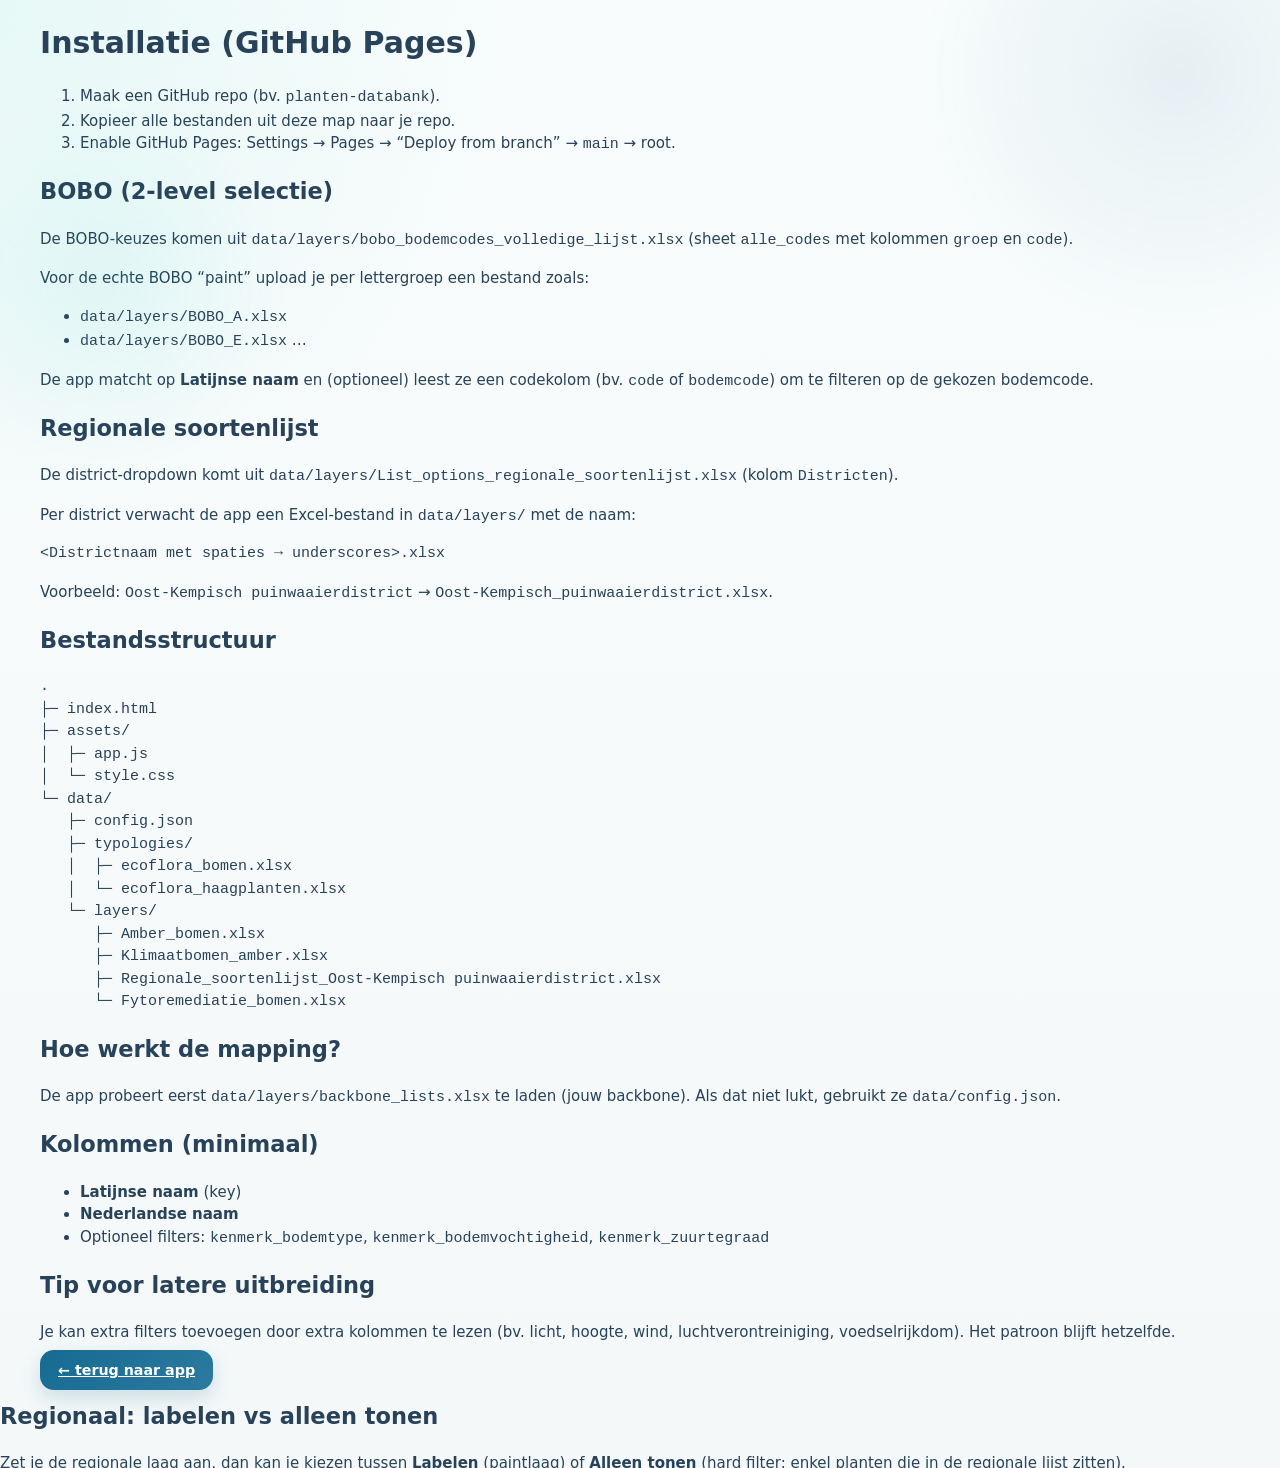
<file: README.html>
<!doctype html>
<html lang="nl"><head><meta charset="utf-8"/><meta name="viewport" content="width=device-width,initial-scale=1"/>
<title>Installatie – PlantenDatabank</title><link rel="stylesheet" href="assets/style.css"/></head>
<body><main class="wrap">
<h1>Installatie (GitHub Pages)</h1>
<ol>
  <li>Maak een GitHub repo (bv. <code>planten-databank</code>).</li>
  <li>Kopieer alle bestanden uit deze map naar je repo.</li>
  <li>Enable GitHub Pages: Settings → Pages → “Deploy from branch” → <code>main</code> → root.</li>
</ol>

<h2>BOBO (2-level selectie)</h2>
<p>De BOBO-keuzes komen uit <code>data/layers/bobo_bodemcodes_volledige_lijst.xlsx</code> (sheet <code>alle_codes</code> met kolommen <code>groep</code> en <code>code</code>).</p>
<p>Voor de echte BOBO “paint” upload je per lettergroep een bestand zoals:</p>
<ul>
  <li><code>data/layers/BOBO_A.xlsx</code></li>
  <li><code>data/layers/BOBO_E.xlsx</code> …</li>
</ul>
<p>De app matcht op <b>Latijnse naam</b> en (optioneel) leest ze een codekolom (bv. <code>code</code> of <code>bodemcode</code>) om te filteren op de gekozen bodemcode.</p>

<h2>Regionale soortenlijst</h2>
<p>De district-dropdown komt uit <code>data/layers/List_options_regionale_soortenlijst.xlsx</code> (kolom <code>Districten</code>).</p>
<p>Per district verwacht de app een Excel-bestand in <code>data/layers/</code> met de naam:</p>
<pre><code>&lt;Districtnaam met spaties → underscores&gt;.xlsx</code></pre>
<p>Voorbeeld: <code>Oost-Kempisch puinwaaierdistrict</code> → <code>Oost-Kempisch_puinwaaierdistrict.xlsx</code>.</p>


<h2>Bestandsstructuur</h2>
<pre><code>.
├─ index.html
├─ assets/
│  ├─ app.js
│  └─ style.css
└─ data/
   ├─ config.json
   ├─ typologies/
   │  ├─ ecoflora_bomen.xlsx
   │  └─ ecoflora_haagplanten.xlsx
   └─ layers/
      ├─ Amber_bomen.xlsx
      ├─ Klimaatbomen_amber.xlsx
      ├─ Regionale_soortenlijst_Oost-Kempisch puinwaaierdistrict.xlsx
      └─ Fytoremediatie_bomen.xlsx
</code></pre>

<h2>Hoe werkt de mapping?</h2>
<p>De app probeert eerst <code>data/layers/backbone_lists.xlsx</code> te laden (jouw backbone). Als dat niet lukt, gebruikt ze <code>data/config.json</code>.</p>

<h2>Kolommen (minimaal)</h2>
<ul>
  <li><b>Latijnse naam</b> (key)</li>
  <li><b>Nederlandse naam</b></li>
  <li>Optioneel filters: <code>kenmerk_bodemtype</code>, <code>kenmerk_bodemvochtigheid</code>, <code>kenmerk_zuurtegraad</code></li>
</ul>

<h2>Tip voor latere uitbreiding</h2>
<p>Je kan extra filters toevoegen door extra kolommen te lezen (bv. licht, hoogte, wind, luchtverontreiniging, voedselrijkdom). Het patroon blijft hetzelfde.</p>

<p><a class="btn" href="index.html">← terug naar app</a></p>
</main></body></html>

<h2>Regionaal: labelen vs alleen tonen</h2>
<p>Zet je de regionale laag aan, dan kan je kiezen tussen <b>Labelen</b> (paintlaag) of <b>Alleen tonen</b> (hard filter: enkel planten die in de regionale lijst zitten).</p>
</file>
<file: assets/style.css>
:root {
  --bg: #f4f8f9;
  --bg2: #eef5f4;
  --panel: #ffffff;
  --panel-soft: #f6fbfb;
  --panel-accent: #edf6f6;
  --text: #28425a;
  --text-soft: #567086;
  --line: #d8e6ea;
  --line-strong: #c5dae0;
  --accent: #18d0bb;
  --accent-dark: #166a91;
  --accent-soft: #e7fbf7;
  --green-soft: #edf7f2;
  --chip-bg: #f1f9fb;
  --chip-on: #def6f1;
  --shadow: 0 12px 36px rgba(34, 72, 93, 0.10);
  --shadow-soft: 0 6px 18px rgba(34, 72, 93, 0.08);
  --radius: 20px;
}

*, *::before, *::after { box-sizing: border-box; }
html, body {
  margin: 0;
  padding: 0;
  color: var(--text);
  font: 15px/1.5 'Segoe UI', system-ui, -apple-system, Roboto, Arial, sans-serif;
  background:
    radial-gradient(circle at top left, rgba(24,208,187,.08), transparent 26%),
    linear-gradient(180deg, #f8fcfc 0%, var(--bg) 100%);
  -webkit-font-smoothing: antialiased;
}

body::before {
  content: "";
  position: fixed;
  inset: 0;
  pointer-events: none;
  background:
    radial-gradient(circle at 92% 8%, rgba(22,106,145,.08), transparent 18%),
    radial-gradient(circle at 8% 32%, rgba(24,208,187,.07), transparent 14%);
}

a { color: var(--accent-dark); }
a:hover { text-decoration: none; }

.wrap { max-width: 1240px; margin: 0 auto; padding: 0 20px; }
.pageShell { padding-top: 22px; padding-bottom: 34px; }

.topbar {
  position: sticky;
  top: 0;
  z-index: 20;
  background: rgba(244,248,249,.88);
  backdrop-filter: blur(12px);
  -webkit-backdrop-filter: blur(12px);
  border-bottom: 1px solid rgba(197,218,224,.75);
}
.topbarInner {
  display: flex;
  align-items: center;
  justify-content: space-between;
  gap: 18px;
  padding-top: 12px;
  padding-bottom: 12px;
}
.brandBlock {
  display: flex;
  align-items: center;
  gap: 16px;
}
.brandLogo {
  width: 172px;
  max-width: 42vw;
  height: auto;
  display: block;
  border-radius: 14px;
  box-shadow: var(--shadow-soft);
}
.title {
  font-weight: 800;
  font-size: 1.25rem;
  letter-spacing: .02em;
  color: var(--accent-dark);
}
.subtitle {
  color: var(--text-soft);
  font-size: .95rem;
  margin-top: 2px;
}
.authorMeta {
  margin-left: auto;
  text-align: right;
  color: var(--text-soft);
  font-size: .82rem;
  line-height: 1.45;
}
.authorMeta strong { color: var(--accent-dark); }

.panel {
  background: var(--panel);
  border: 1px solid var(--line);
  border-radius: var(--radius);
  padding: 24px;
  box-shadow: var(--shadow);
  margin: 0 0 18px;
}

.heroPanel {
  display: grid;
  grid-template-columns: 1.3fr .9fr;
  gap: 24px;
  align-items: center;
  overflow: hidden;
  position: relative;
  background:
    linear-gradient(135deg, rgba(255,255,255,.98), rgba(238,247,248,.98));
}
.heroPanel::after {
  content: "";
  position: absolute;
  width: 420px;
  height: 420px;
  right: -150px;
  top: -180px;
  border-radius: 50%;
  background: rgba(24,208,187,.06);
}
.eyebrow {
  display: inline-flex;
  align-items: center;
  gap: 8px;
  font-size: .84rem;
  font-weight: 700;
  color: var(--accent-dark);
  text-transform: uppercase;
  letter-spacing: .08em;
  padding: 8px 12px;
  border-radius: 999px;
  background: var(--accent-soft);
  border: 1px solid rgba(24,208,187,.22);
}
.heroText h1 {
  margin: 14px 0 10px;
  font-size: clamp(1.8rem, 2.7vw, 2.65rem);
  line-height: 1.12;
  color: #2a4a63;
}
.heroText p {
  margin: 0;
  max-width: 64ch;
  color: var(--text-soft);
  font-size: 1rem;
}
.heroNotes {
  display: flex;
  flex-wrap: wrap;
  gap: 10px;
  margin-top: 16px;
}
.heroBadge {
  display: inline-flex;
  align-items: center;
  padding: 8px 12px;
  border-radius: 999px;
  background: var(--green-soft);
  color: var(--accent-dark);
  font-size: .9rem;
  font-weight: 600;
  border: 1px solid rgba(22,106,145,.10);
}
.heroArt {
  position: relative;
  z-index: 1;
  display: flex;
  justify-content: center;
}
.heroArt img {
  width: min(100%, 360px);
  height: auto;
  display: block;
  border-radius: 24px;
}

.sectionHead {
  display: flex;
  align-items: flex-start;
  justify-content: space-between;
  gap: 16px;
  margin-bottom: 18px;
}
.sectionHead.compact { margin-bottom: 14px; }
.sectionHead h2 {
  margin: 0 0 4px;
  font-size: 1.15rem;
  color: var(--accent-dark);
}
.sectionHead p {
  margin: 0;
  color: var(--text-soft);
  font-size: .95rem;
}

.grid {
  display: grid;
  grid-template-columns: repeat(2, minmax(260px, 1fr));
  gap: 16px;
}
.detailGrid {
  grid-template-columns: repeat(2, minmax(240px, 1fr));
}
.grid2 {
  display: grid;
  grid-template-columns: repeat(2, minmax(220px, 1fr));
  gap: 16px;
}

.field { position: relative; }
.field label,
.layer-title,
.kv .k,
.fytoField .k,
th {
  text-transform: uppercase;
  letter-spacing: .08em;
  font-size: .73rem;
  font-weight: 800;
}
.field label {
  display: block;
  margin-bottom: 8px;
  color: var(--accent-dark);
}
.field select,
.field input[type="text"],
.field input[type="search"] {
  width: 100%;
  padding: 13px 42px 13px 14px;
  border-radius: 14px;
  border: 1px solid var(--line-strong);
  background-color: #fff;
  color: var(--text);
  outline: none;
  font-size: 1rem;
  font-family: inherit;
  line-height: 1.35;
  cursor: pointer;
  transition: border-color .15s, box-shadow .15s, transform .15s;
  -webkit-appearance: none;
  -moz-appearance: none;
  appearance: none;
  background-image: url("data:image/svg+xml,%3Csvg xmlns='http://www.w3.org/2000/svg' width='14' height='9' viewBox='0 0 14 9'%3E%3Cpath d='M1 1.5 7 7l6-5.5' stroke='%23166A91' stroke-width='1.8' fill='none' stroke-linecap='round' stroke-linejoin='round'/%3E%3C/svg%3E");
  background-repeat: no-repeat;
  background-position: right 14px center;
  box-shadow: inset 0 1px 0 rgba(255,255,255,.8);
}
.field select:hover,
.field input:hover {
  border-color: #9fc5d0;
}
.field select:focus,
.field input:focus {
  border-color: rgba(24,208,187,.8);
  box-shadow: 0 0 0 4px rgba(24,208,187,.14);
}
.field select option {
  background: #fff;
  color: var(--text);
}

hr {
  border: 0;
  border-top: 1px solid var(--line);
  margin: 22px 0;
}

.layers { margin-top: 4px; }
.layer-title {
  color: var(--accent-dark);
  margin-bottom: 10px;
}
.chips {
  display: grid;
  grid-template-columns: repeat(2, minmax(220px, 1fr));
  gap: 12px;
}
.chip {
  display: flex;
  align-items: center;
  gap: 11px;
  min-height: 58px;
  background: var(--chip-bg);
  border: 1px solid var(--line);
  border-radius: 16px;
  padding: 12px 15px;
  cursor: pointer;
  user-select: none;
  color: var(--text);
  font-size: .98rem;
  font-weight: 600;
  transition: transform .15s, background .15s, border-color .15s, box-shadow .15s;
}
.chip:hover {
  transform: translateY(-1px);
  background: #fbfefe;
  border-color: #a8d6db;
  box-shadow: var(--shadow-soft);
}
.chip input[type="checkbox"] {
  accent-color: var(--accent);
  width: 18px;
  height: 18px;
  flex-shrink: 0;
}
.chip:has(input:checked) {
  background: var(--chip-on);
  border-color: rgba(24,208,187,.5);
}

.inline { display: flex; gap: 18px; margin-top: 8px; flex-wrap: wrap; }
.radio {
  display: inline-flex;
  align-items: center;
  gap: 8px;
  color: var(--text-soft);
  font-size: .95rem;
  cursor: pointer;
}
.radio input { accent-color: var(--accent); }

.extra {
  margin-top: 18px;
  padding: 14px 16px;
  border: 1px solid var(--line);
  border-radius: 16px;
  background: var(--panel-soft);
}
.extra-title {
  list-style: none;
  display: flex;
  align-items: center;
  gap: 10px;
  cursor: pointer;
  color: var(--accent-dark);
  font-weight: 800;
}
.extra-title::before {
  content: "▸";
  transition: transform .2s;
  color: var(--accent);
  font-size: .95rem;
}
details[open] .extra-title::before { transform: rotate(90deg); }
details[open] .extra-title { margin-bottom: 10px; }
#extraFiltersList {
  display: grid;
  gap: 12px;
  margin-top: 12px;
}
.facet {
  border: 1px solid var(--line);
  border-radius: 14px;
  padding: 12px 14px;
  background: #fff;
}
.facetHeader {
  display: flex;
  justify-content: space-between;
  align-items: center;
  cursor: pointer;
  gap: 10px;
}
.facetTitle { font-weight: 700; font-size: .97rem; color: var(--text); }
.facetMeta { color: var(--text-soft); font-size: .82rem; }
.facetBody { margin-top: 10px; display: none; }
.facetBody.open { display: block; }
.facetOptions {
  display: grid;
  grid-template-columns: repeat(auto-fit, minmax(220px, 1fr));
  gap: 8px;
}
.opt {
  display: flex;
  gap: 8px;
  align-items: flex-start;
  font-size: .95rem;
  color: var(--text);
}
.opt input { margin-top: 3px; accent-color: var(--accent); }

.btn {
  background: linear-gradient(135deg, var(--accent-dark), #2c7aa0);
  color: #fff;
  border: 0;
  border-radius: 14px;
  padding: 12px 18px;
  font-size: .95rem;
  font-weight: 700;
  cursor: pointer;
  transition: transform .15s, box-shadow .15s, filter .15s;
  box-shadow: 0 8px 20px rgba(22,106,145,.18);
}
.btn:hover {
  transform: translateY(-1px);
  filter: brightness(1.03);
}
.btn.ghost {
  background: transparent;
  color: var(--accent-dark);
  border: 1px solid var(--line-strong);
  box-shadow: none;
}
.btn.ghost:hover { background: var(--chip-bg); }

.resultsHeader {
  display: flex;
  align-items: center;
  justify-content: space-between;
  gap: 14px;
  margin-bottom: 14px;
}
.results-title {
  font-weight: 800;
  font-size: 1.12rem;
  color: var(--accent-dark);
}
.resultsMeta { color: var(--text-soft); font-size: .92rem; }
.tableWrap {
  overflow: auto;
  border: 1px solid var(--line);
  border-radius: 16px;
  background: #fff;
}
table {
  width: 100%;
  border-collapse: collapse;
  min-width: 760px;
  background: #fff;
}
th, td {
  padding: 12px 14px;
  border-bottom: 1px solid #e8f0f2;
  vertical-align: top;
  text-align: left;
}
th {
  position: sticky;
  top: 0;
  background: #f2f9fa;
  color: var(--accent-dark);
  z-index: 2;
}
td {
  color: var(--text);
  font-size: .95rem;
}
tbody tr {
  cursor: pointer;
  transition: background .12s;
}
tbody tr:nth-child(even) { background: #fbfdfd; }
tbody tr:hover { background: #eef9f8; }
tbody tr td:first-child {
  font-style: italic;
  font-weight: 600;
  color: #21435d;
}

.badges { display: flex; flex-wrap: wrap; gap: 6px; }
.badge {
  font-size: .78rem;
  padding: 4px 9px;
  border-radius: 999px;
  border: 1px solid #d5e6ea;
  background: #f4fbfc;
  color: var(--text-soft);
  white-space: nowrap;
}
.badge.ok,
.badge.green {
  border-color: rgba(24,208,187,.36);
  background: var(--accent-soft);
  color: var(--accent-dark);
}

.drawer {
  position: fixed;
  top: 0;
  right: 0;
  width: min(520px, 95vw);
  height: 100vh;
  background: #fbfefe;
  border-left: 1px solid var(--line);
  transform: translateX(110%);
  transition: transform .22s cubic-bezier(.4,0,.2,1);
  z-index: 100;
  box-shadow: -24px 0 56px rgba(34,72,93,.16);
}
.drawer.open { transform: translateX(0); }
.drawerHead {
  display: flex;
  align-items: center;
  justify-content: space-between;
  gap: 12px;
  padding: 16px 18px;
  border-bottom: 1px solid var(--line);
  background: rgba(248,252,252,.95);
  backdrop-filter: blur(10px);
}
.drawerTitle {
  font-weight: 800;
  font-size: 1.18rem;
  font-style: italic;
  color: var(--accent-dark);
}
.drawerSub { color: var(--text-soft); font-size: .88rem; margin-top: 3px; }
.drawerBody {
  padding: 18px;
  overflow-y: auto;
  height: calc(100vh - 74px);
}
.drawerBody::-webkit-scrollbar { width: 6px; }
.drawerBody::-webkit-scrollbar-thumb {
  background: #c7dde2;
  border-radius: 999px;
}

.imgBox,
.carousel {
  border: 1px solid var(--line);
  border-radius: 16px;
  overflow: hidden;
  background: #fff;
  min-height: 180px;
  display: grid;
  place-items: center;
  color: var(--text-soft);
  font-size: .9rem;
}
.imgBox img,
.carouselMain {
  width: 100%;
  height: auto;
  display: block;
  max-height: 360px;
  object-fit: contain;
}
.carousel { position: relative; }
.carouselBtn {
  position: absolute;
  top: 50%;
  transform: translateY(-50%);
  width: 38px;
  height: 38px;
  border: 1px solid var(--line-strong);
  border-radius: 50%;
  background: rgba(255,255,255,.95);
  color: var(--accent-dark);
  font-size: 22px;
  line-height: 1;
  display: grid;
  place-items: center;
  cursor: pointer;
  z-index: 2;
}
.carouselBtn.prev { left: 10px; }
.carouselBtn.next { right: 10px; }
.carouselCounter {
  position: absolute;
  left: 50%;
  bottom: 10px;
  transform: translateX(-50%);
  background: rgba(255,255,255,.92);
  border: 1px solid var(--line);
  color: var(--text-soft);
  font-size: .78rem;
  border-radius: 999px;
  padding: 4px 10px;
}

.kv {
  margin-top: 16px;
  border: 1px solid var(--line);
  border-radius: 16px;
  overflow: hidden;
  background: #fff;
}
.kvRow {
  display: flex;
  gap: 12px;
  padding: 12px 14px;
  border-top: 1px solid #eaf1f3;
}
.kvRow:first-child { border-top: 0; }
.kv .k {
  width: 120px;
  flex-shrink: 0;
  color: var(--accent-dark);
  padding-top: 2px;
}
.kv .v { flex: 1; font-size: .95rem; }

.fytoBox {
  margin-top: 16px;
  border: 1px solid rgba(24,208,187,.35);
  border-radius: 16px;
  padding: 15px;
  background: var(--accent-soft);
}
.fytoTitle {
  font-weight: 800;
  font-size: .95rem;
  color: var(--accent-dark);
  margin-bottom: 10px;
}
.fytoField .k {
  color: var(--accent-dark);
  margin-top: 12px;
}
.fytoField:first-of-type .k { margin-top: 0; }
.fytoField .v {
  margin-top: 4px;
  font-size: .95rem;
  white-space: pre-wrap;
  line-height: 1.5;
}

@media (max-width: 1024px) {
  .heroPanel,
  .grid,
  .detailGrid,
  .grid2,
  .chips {
    grid-template-columns: 1fr;
  }
  .heroArt { order: -1; }
}

@media (max-width: 760px) {
  .topbarInner,
  .resultsHeader {
    flex-direction: column;
    align-items: flex-start;
  }
  .authorMeta {
    margin-left: 0;
    text-align: left;
  }
  .brandBlock {
    align-items: flex-start;
    flex-direction: column;
  }
  .brandLogo {
    width: 150px;
  }
  .panel { padding: 18px; }
  .wrap { padding: 0 14px; }
  .chip { min-height: auto; }
  .inline { gap: 12px; }
}

/* Meerdere exportmogelijkheden naast elkaar */
.exportActions { display: flex; flex-wrap: wrap; align-items: center; gap: 10px; }
@media (max-width: 760px) { .exportActions { width: 100%; } }

/* Uitgebreide fytoremediatie studies */
#fytoDetailRecords { margin-top: 18px; }
#fytoDetailRecords h3 { color: #166a91; font-size: 1rem; margin: 0 0 12px; }
.fytoStudy { border: 1px solid #cfe6e5; border-radius: 14px; background: #fff; margin: 10px 0; padding: 12px 14px; }
.fytoStudy > summary { cursor: pointer; color: #166a91; font-weight: 700; }
.fytoStudyField { padding: 9px 0; border-bottom: 1px solid #edf2f3; overflow-wrap: anywhere; }
.fytoStudyField strong { display: block; color: #326b79; font-size: .82rem; margin-bottom: 2px; }
.fytoStudyField > div { white-space: pre-wrap; }
</file>
